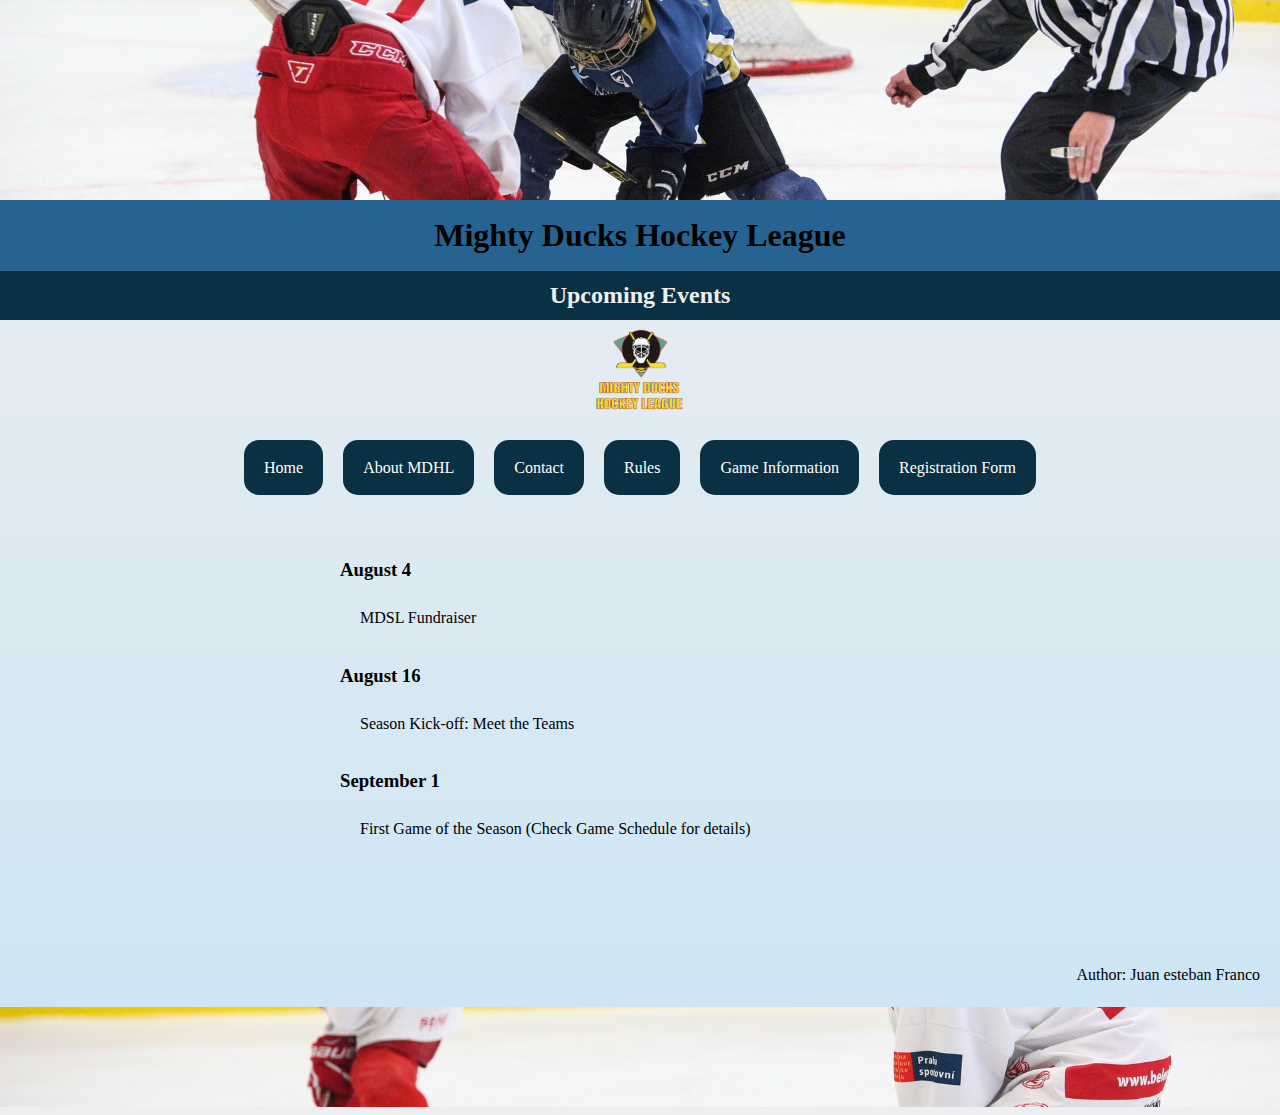
<file: index.html>
<!DOCTYPE html>
<html lang="en">

<head>
    <meta charset="UTF-8">
    <meta http-equiv="X-UA-Compatible" content="IE=edge">
    <meta name="viewport" content="width=device-width, initial-scale=1.0">
    <link rel="stylesheet" href="./style.css">
    <link rel="icon" href="./images/favicon.ico">
    <title>Mighty Ducks Hockey League</title>
</head>

<body>
    <header>
        <figure class="image1">
            <img src="./images/design1_image1.jpg" alt="image Mighty ducks">
        </figure>
        <h1>Mighty Ducks Hockey League</h1>
        <h2>Upcoming Events</h2>
        <figure class="image2">
            <img src="./images/Logo-Mighty-ducks-01.png" alt="logo hockey ">
        </figure>
    </header>
    <nav>
        <a href="#">Home</a>
        <a href="./abaut-mdhl.html">About MDHL</a>
        <a href="./contact.html">Contact</a>
        <a href="./rules.html">Rules</a>
        <a href="./game-information.html">Game Information</a>
        <a href="./form.html">Registration Form</a>
    </nav>
    <main>
        <section class="main-section">

            <h3>August 4</h3>
            <p>MDSL Fundraiser</p>
            <h3>August 16</h3>
            <p>Season Kick-off: Meet the Teams</p>
            <h3>September 1</h3>
            <p>First Game of the Season (Check Game Schedule for details)
            </p>
        </section>
    </main>
    <footer>
        <p>Author: Juan esteban Franco</p>
        <img src="./images/hockey-3.jpg" alt="image of hockey">
    </footer>
</body>

</Html>
</file>
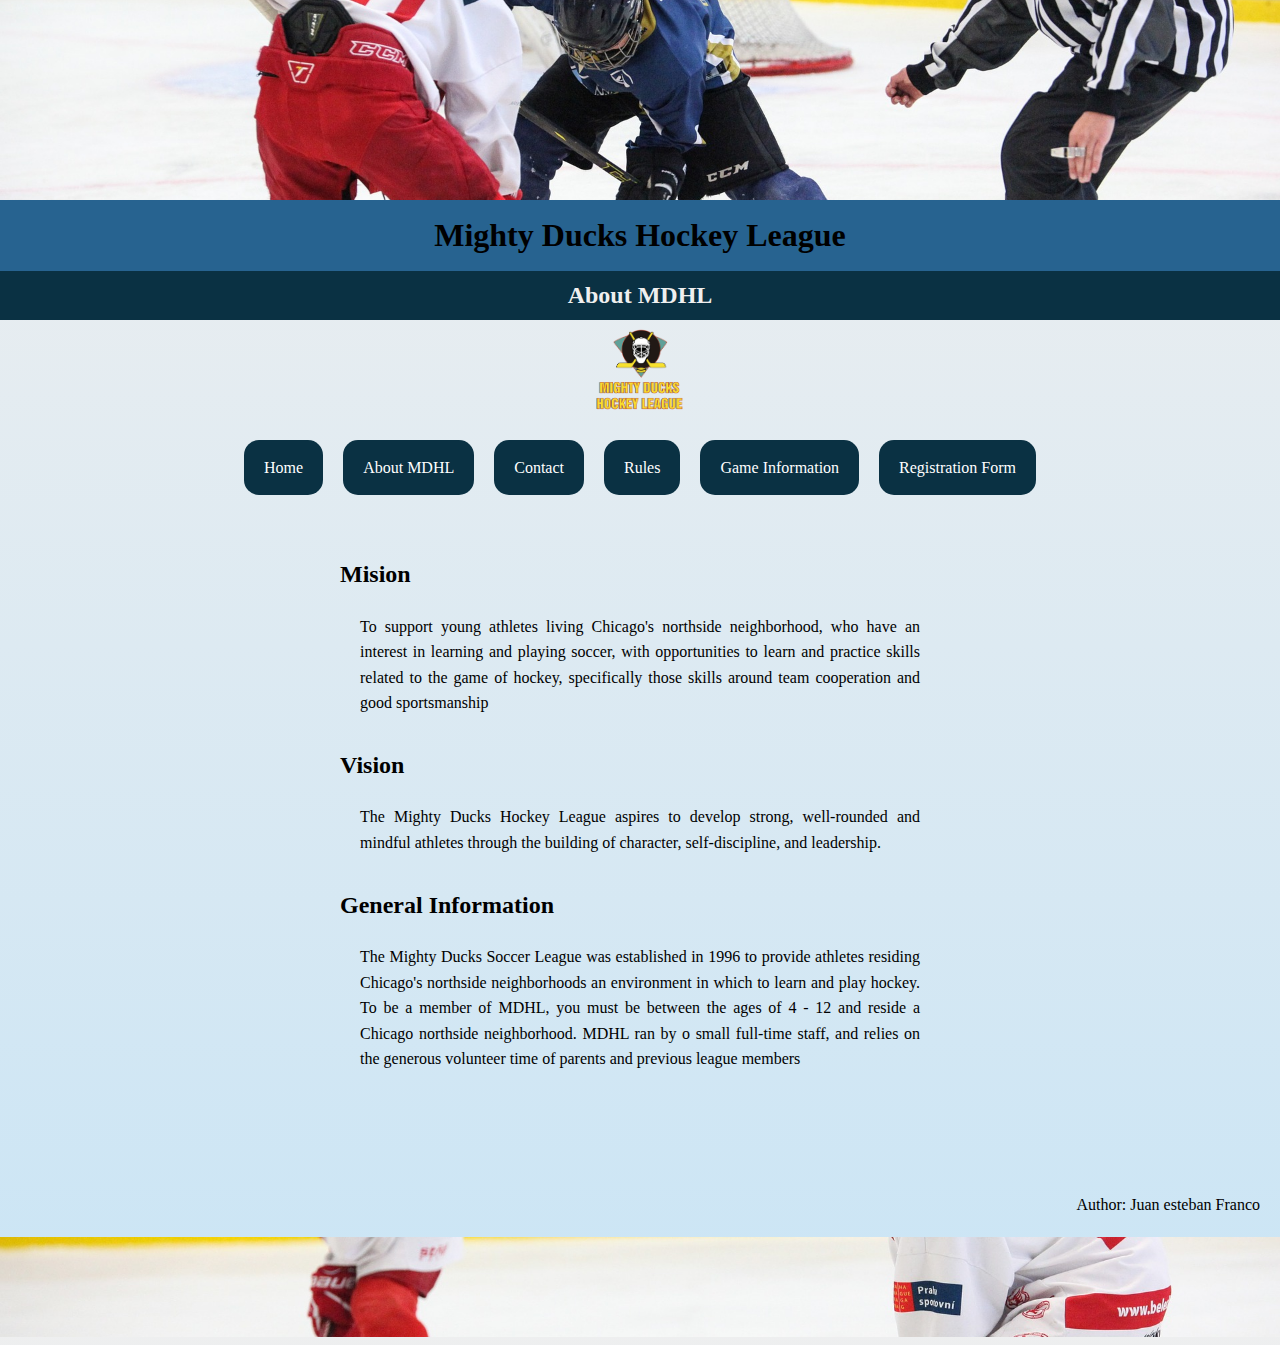
<file: abaut-mdhl.html>
<!DOCTYPE html>
<html lang="en">

<head>
    <meta charset="UTF-8">
    <meta http-equiv="X-UA-Compatible" content="IE=edge">
    <meta name="viewport" content="width=device-width, initial-scale=1.0">
    <link rel="stylesheet" href="./style.css">
    <link rel="icon" href="./images/favicon.ico">
    <title>About MDHL</title>
</head>

<body>
    <header>
        <figure class="image1">
            <img src="./images/design1_image1.jpg" alt="image Mighty ducks">
        </figure>
        <h1>Mighty Ducks Hockey League</h1>
        <h2>About MDHL</h2>
        <figure class="image2">
            <img src="./images/Logo-Mighty-ducks-01.png" alt="logo hockey ">
        </figure>
    </header>
    <nav>
        <a href="./index.html">Home</a>
        <a href="#">About MDHL</a>
        <a href="./contact.html">Contact</a>
        <a href="./rules.html">Rules</a>
        <a href="./game-information.html">Game Information</a>
        <a href="./form.html">Registration Form</a>
    </nav>
    <main>
        <section class="main-section">
            <h2>Mision</h2>
            <p> To support young athletes living Chicago's northside neighborhood, who have an interest in
                learning and playing soccer, with opportunities to learn and practice skills related to the game of
                hockey, specifically those skills around team cooperation and good sportsmanship
            </p>
            <h2>Vision</h2>
            <p> The Mighty Ducks Hockey League aspires to develop strong, well-rounded and mindful athletes
                through the building of character, self-discipline, and leadership.
            </p>
            <h2>General Information</h2>
            <p>The Mighty Ducks Soccer League was established in 1996 to provide athletes residing
                Chicago's northside neighborhoods an environment in which to learn and play hockey. To be a
                member of MDHL, you must be between the ages of 4 - 12 and reside a Chicago northside
                neighborhood. MDHL ran by o small full-time staff, and relies on the generous volunteer time of
                parents and previous league members
            </p>
        </section>
    </main>
    <footer>
        <p>Author: Juan esteban Franco</p>
        <img src="./images/hockey-3.jpg" alt="image of hockey">
    </footer>
</body>

</html>
</file>
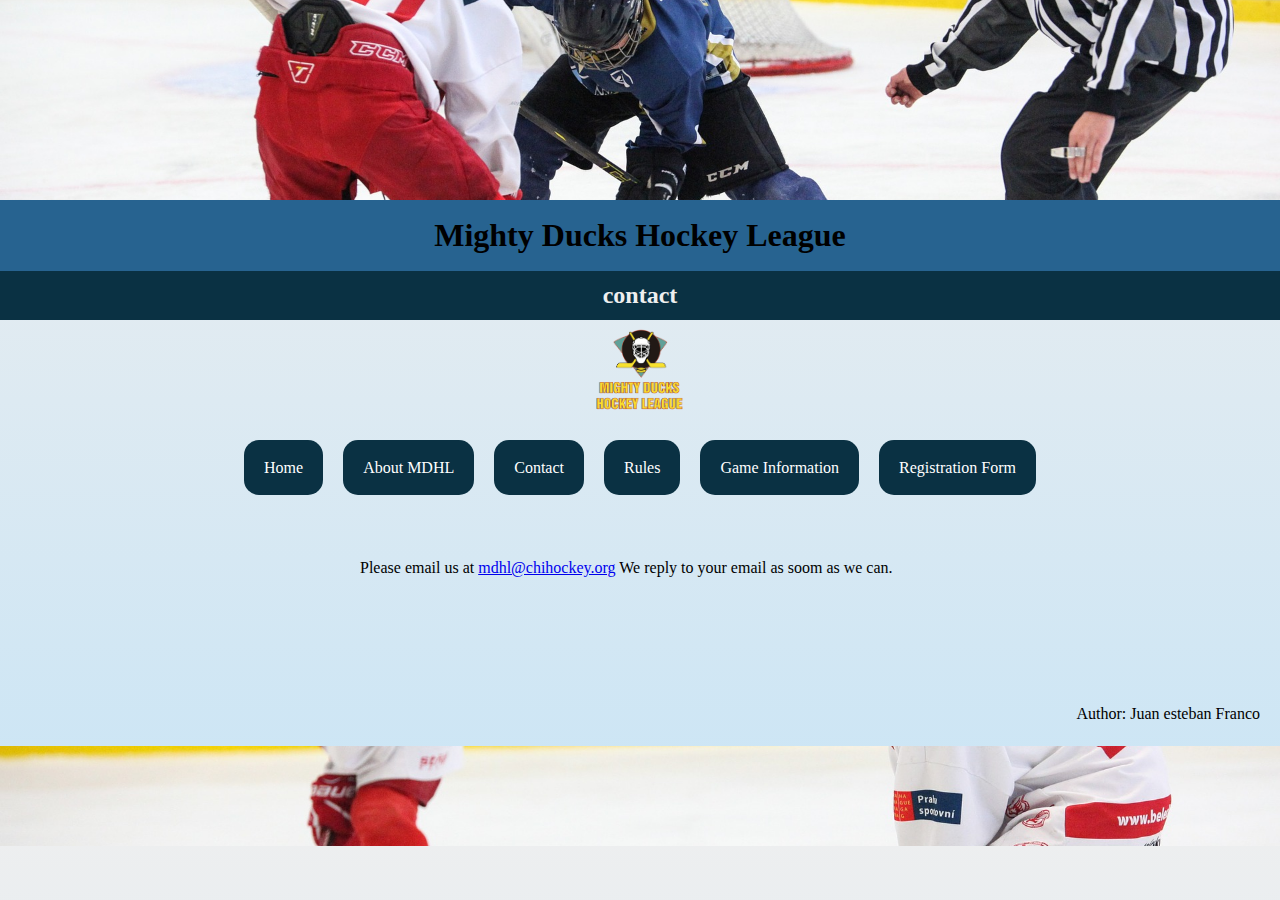
<file: contact.html>
<!DOCTYPE html>
<html lang="en">

<head>
    <meta charset="UTF-8">
    <meta http-equiv="X-UA-Compatible" content="IE=edge">
    <meta name="viewport" content="width=device-width, initial-scale=1.0">
    <link rel="stylesheet" href="./style.css">
    <link rel="icon" href="./images/favicon.ico">
    <title>Contact</title>
</head>

<body>
    <header>
        <figure class="image1">
            <img src="./images/design1_image1.jpg" alt="image Mighty ducks">
        </figure>
        <h1>Mighty Ducks Hockey League</h1>
        <h2>contact</h2>
        <figure class="image2">
            <img src="./images/Logo-Mighty-ducks-01.png" alt="logo hockey ">
        </figure>
    </header>
    <nav>
        <a href="./index.html">Home</a>
        <a href="./abaut-mdhl.html">About MDHL</a>
        <a href="#">Contact</a>
        <a href="./rules.html">Rules</a>
        <a href="./game-information.html">Game Information</a>
        <a href="./form.html">Registration Form</a>
    </nav>
    <main>
        <div class="main-section">
            <p> Please email us at
                <a href=" mailto:mdhl@chihockey.org">mdhl@chihockey.org</a>
                We reply to your email as soom as we can.
            </p>
        </div>
    </main>
    <footer>
        <p>Author: Juan esteban Franco</p>
        <img src="./images/hockey-3.jpg" alt="image of hockey">
    </footer>
</body>

</html>
</file>
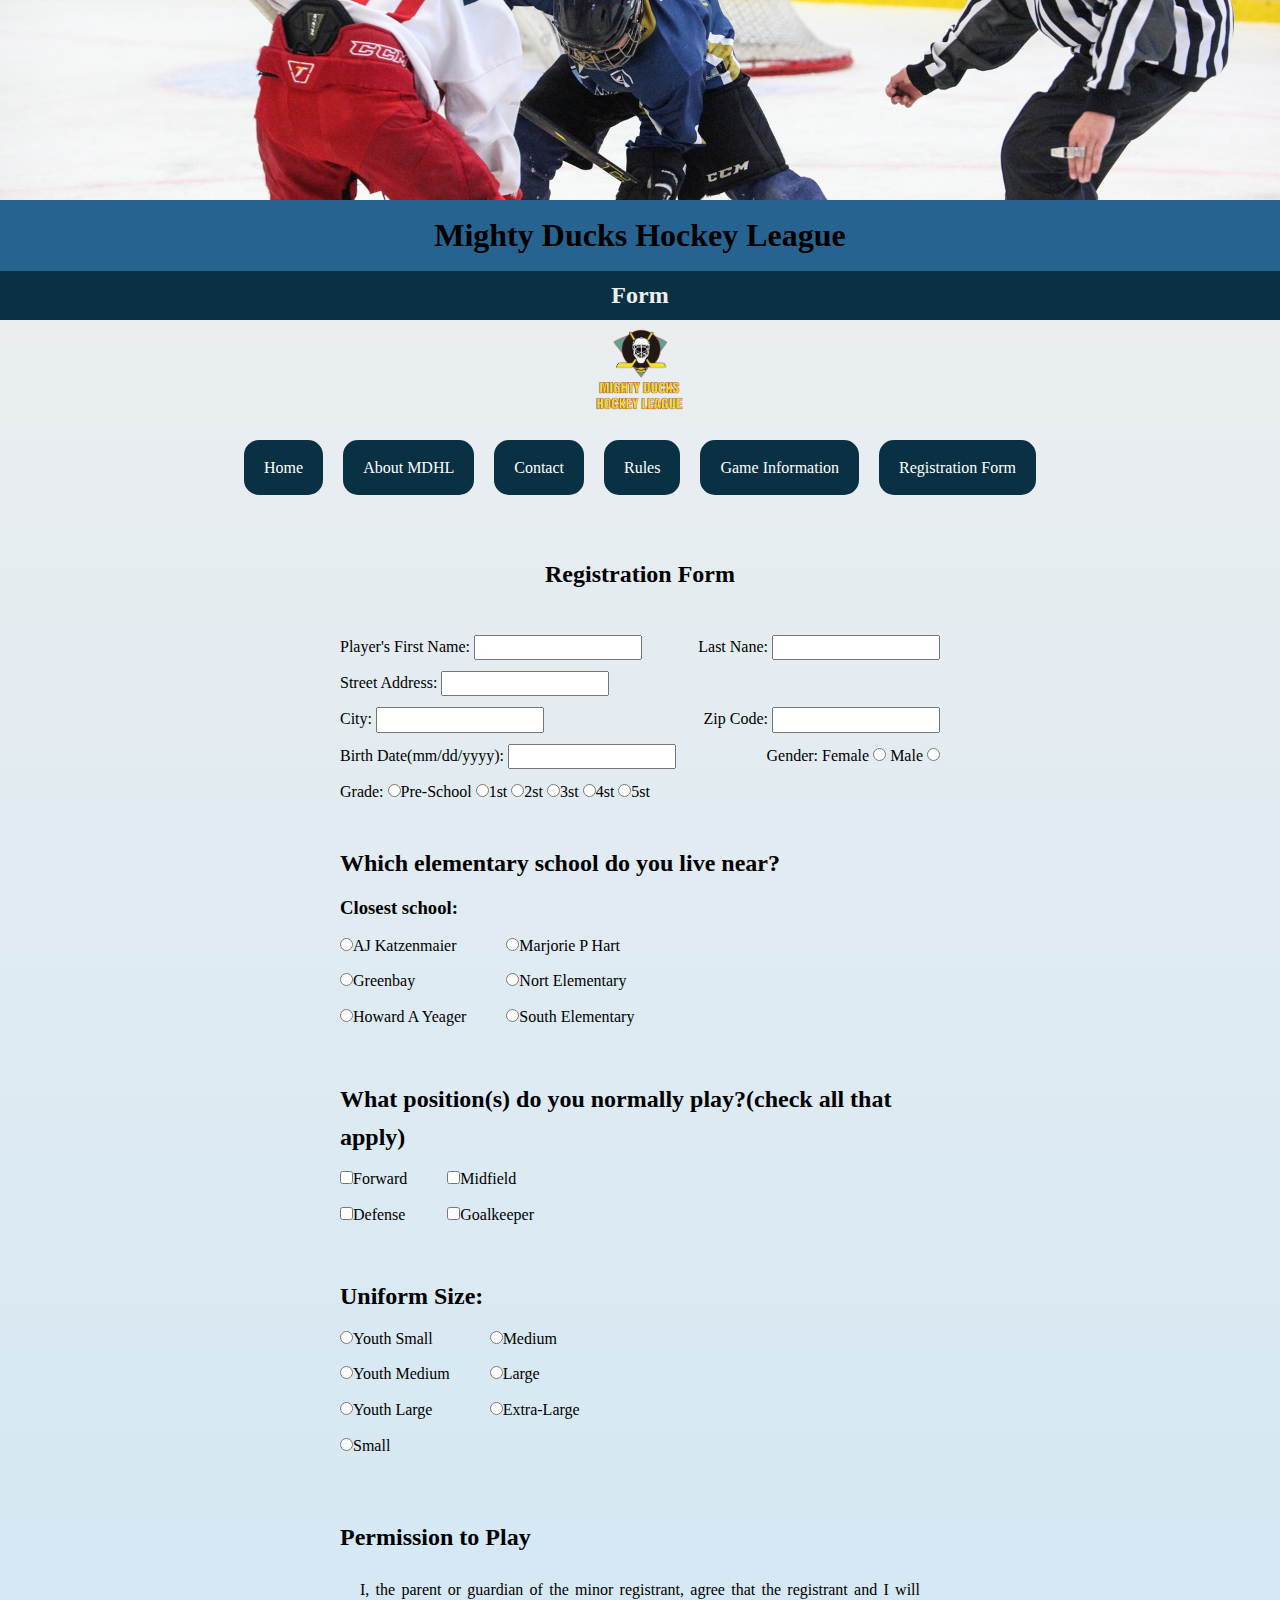
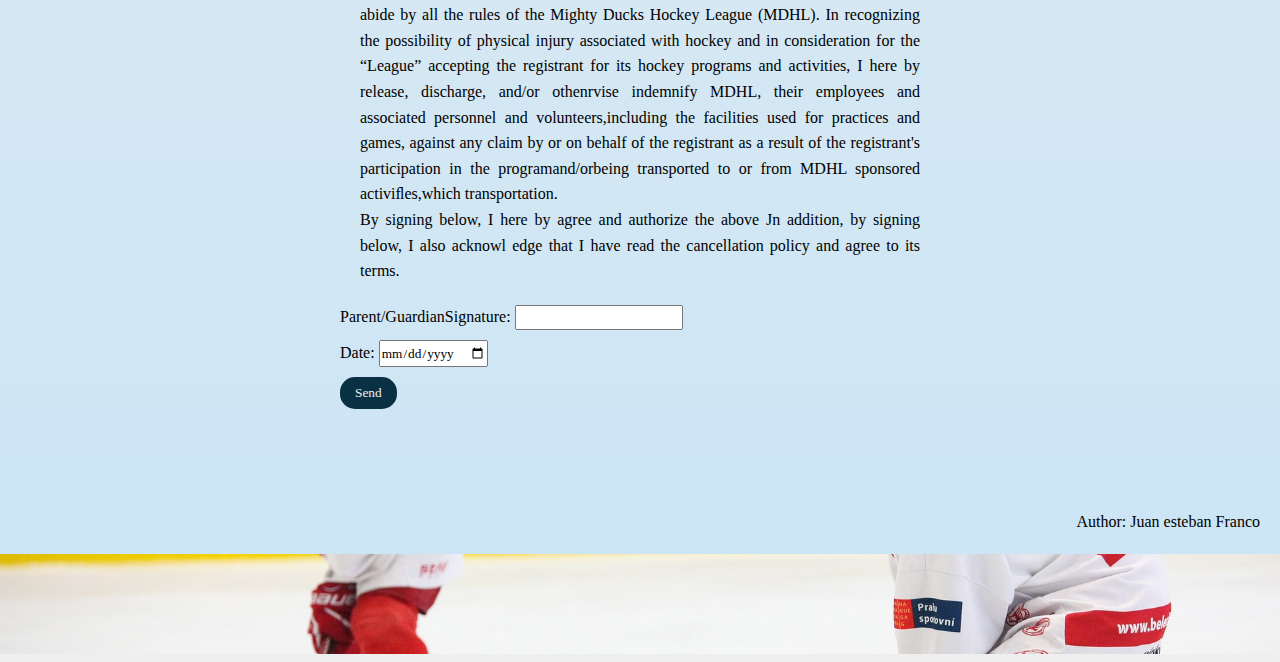
<file: form.html>
<!DOCTYPE html>
<html lang="en">

<head>
    <meta charset="UTF-8">
    <meta http-equiv="X-UA-Compatible" content="IE=edge">
    <meta name="viewport" content="width=device-width, initial-scale=1.0">
    <link rel="stylesheet" href="./style.css">
    <link rel="icon" href="./images/favicon.ico">
    <title>Registration Form</title>
</head>

<body>
    <header>
        <figure class="image1">
            <img src="./images/design1_image1.jpg" alt="image Mighty ducks">
        </figure>
        <h1>Mighty Ducks Hockey League</h1>
        <h2>Form</h2>
        <figure class="image2">
            <img src="./images/Logo-Mighty-ducks-01.png" alt="logo hockey ">
        </figure>
    </header>
    <nav>
        <a href="./index.html">Home</a>
        <a href="./abaut-mdhl.html">About MDHL</a>
        <a href="./contact.html">Contact</a>
        <a href="./rules.html">Rules</a>
        <a href="./game-information.html">Game Information</a>
        <a href="#"> Registration Form</a>
    </nav>
    <main>
        <section class="main-section">
            <h2 class="h2-form">Registration Form</h2>
            <form action="./show_data.html" method="get">
                <div class="space">
                    <div class="name">
                        <label>Player's First Name:
                            <input type="text" name="first-name">
                        </label>
                        <label>Last Nane:
                            <input type="text" name="last-name">
                        </label>
                    </div>
                    <div class="space-street">
                        <label>Street Address:
                            <input type="text" name="address">
                        </label>
                    </div>
                    <div class="name">
                        <label>City:
                            <input type="text" name="city">
                        </label>
                        <label>Zip Code:
                            <input type="text" name="zip-code">
                        </label>
                    </div>
                    <div class="name">
                        <label>Birth Date(mm/dd/yyyy):
                            <input type="text" name="birth-date">
                        </label>
                        <div class="">Gender:
                            <label>Female
                                <input type="radio" name="gender" value="Female">
                            </label>
                            <label>Male
                                <input type="radio" name="gender" value="Male">
                            </label>
                        </div>
                    </div>
                    <div>
                        <div class="class">Grade:
                            <label>
                                <input type="radio" name="grade" value="Pre-School">Pre-School
                            </label>
                            <label>
                                <input type="radio" name="grade" value="1st">1st
                            </label>
                            <label>
                                <input type="radio" name="grade" value="2st">2st
                            </label>
                            <label>
                                <input type="radio" name="grade" value="3st">3st
                            </label>
                            <label>
                                <input type="radio" name="grade" value="4st">4st
                            </label>
                            <label>
                                <input type="radio" name="grade" value="5st">5st
                            </label>
                        </div>
                    </div>
                </div>
                <div class="form-final">
                    <h2>Which elementary school do you live near?</h2>
                    <h3>Closest school:</h3>
                    <div class="schools">
                        <div class="margin-school">
                            <label>
                                <input type="radio" name="school" value="AJ Katzenmaier">AJ Katzenmaier
                            </label>
                            <label>
                                <input type="radio" name="school" value="Greenbay">Greenbay
                            </label>
                            <label>
                                <input type="radio" name="school" value="Howard A Yeager">Howard A Yeager
                            </label>
                        </div>
                        <div class="margin-school">
                            <label>
                                <input type="radio" name="school" value="Marjorie P Hart">Marjorie P Hart
                            </label>
                            <label>
                                <input type="radio" name="school" value="Nort Elementary">Nort Elementary
                            </label>
                            <label>
                                <input type="radio" name="school" value="South Elementary">South Elementary
                            </label>
                        </div>
                    </div>

                    <h2>What position(s) do you normally play?(check all that apply)</h2>
                    <div class="position">
                        <div class="margin-position">
                            <label>
                                <input type="checkbox" name="position" value="Forward">Forward
                            </label>
                            <label>
                                <input type="checkbox" name="position" value="Defense">Defense
                            </label>
                        </div>
                        <div class="margin-position">
                            <label>
                                <input type="checkbox" name="position" value="Midfield">Midfield
                            </label>
                            <label>
                                <input type="checkbox" name="position" value="Goalkeeper">Goalkeeper
                            </label>
                        </div>
                    </div>
                    <h2>Uniform Size:</h2>
                    <div class="uniform">
                        <div class="margin-uniform">
                            <label>
                                <input type="radio" name="uniform" value="Youth Small">Youth Small
                            </label>
                            <label>
                                <input type="radio" name="uniform" value="Youth Medium">Youth Medium
                            </label>
                            <label>
                                <input type="radio" name="uniform" value="Youth Large">Youth Large
                            </label>
                            <label>
                                <input type="radio" name="uniform" value="Small">Small
                            </label>
                        </div>
                        <div class="margin-uniform">
                            <label>
                                <input type="radio" name="uniform" value="Medium">Medium
                            </label>
                            <label>
                                <input type="radio" name="uniform" value="Large">Large
                            </label>
                            <label>
                                <input type="radio" name="uniform" value="Extra-Large">Extra-Large
                            </label>
                        </div>
                    </div>
                </div>
                <section>
                    <h2>Permission to Play</h2>
                    <p>
                        I, the parent or guardian of the minor registrant, agree that the registrant and I will abide by
                        all
                        the
                        rules of the Mighty Ducks Hockey League (MDHL). In recognizing the possibility of physical
                        injury
                        associated with hockey and in consideration for the “League” accepting the registrant for its
                        hockey programs and activities, I here by release, discharge, and/or othenrvise indemnify MDHL,
                        their employees and associated personnel and volunteers,including the facilities used for
                        practices and games, against any claim by or on behalf of the registrant as a result of the
                        registrant's participation in the programand/orbeing transported to or from MDHL sponsored
                        activiﬂes,which transportation. <br>
                        By signing below, I here by agree and authorize the above Jn addition, by signing below, I also
                        acknowl edge that I have read the cancellation policy and agree to its terms.
                    </p>
                </section>
                <div class="space-parent">
                    <label>Parent/GuardianSignature:
                        <input type="text" name="firm">
                    </label>
                </div>
                <div class="space-date">
                    <label>Date:
                        <input type="date" name="date">
                    </label>
                </div>
                <input type="submit" value="Send" class="button-send">
            </form>
        </section>
    </main>
    <footer>
        <p>Author: Juan esteban Franco</p>
        <img src="./images/hockey-3.jpg" alt="image of hockey">
    </footer>
</body>

</html>
</file>
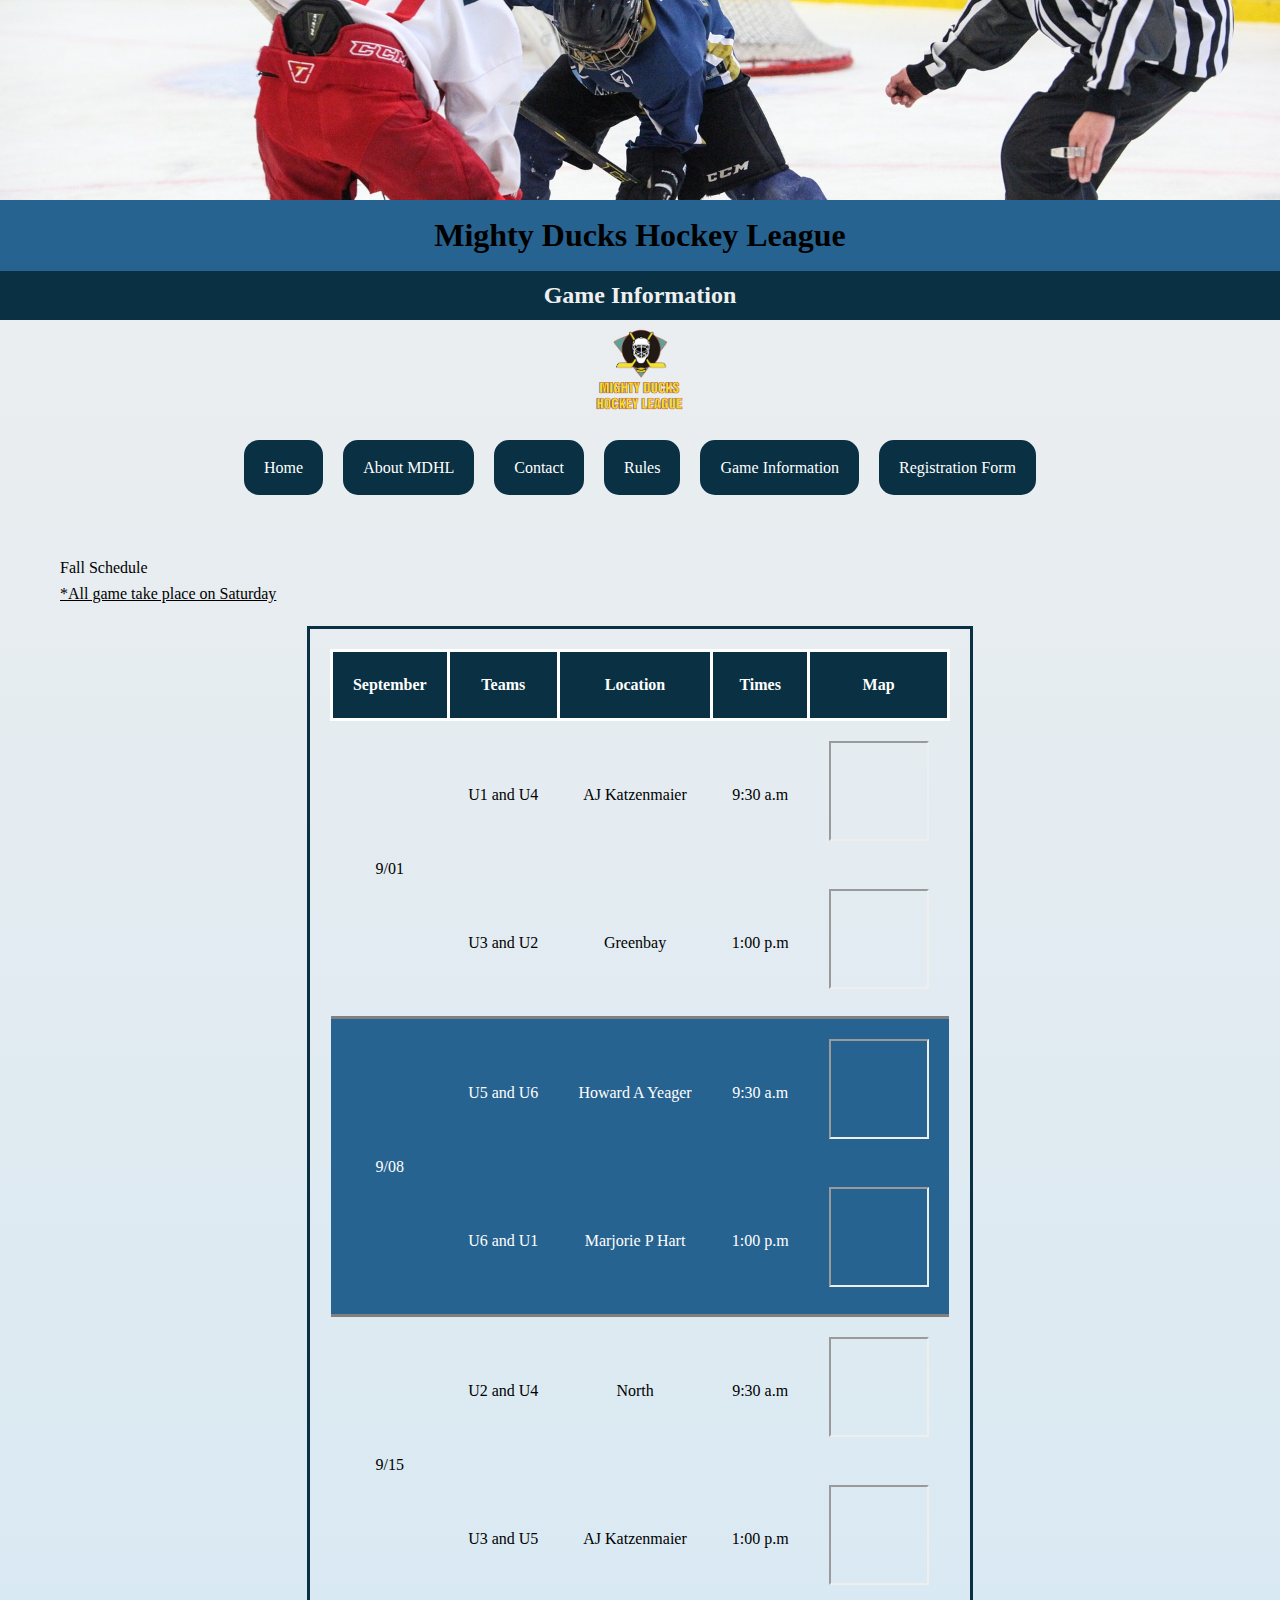
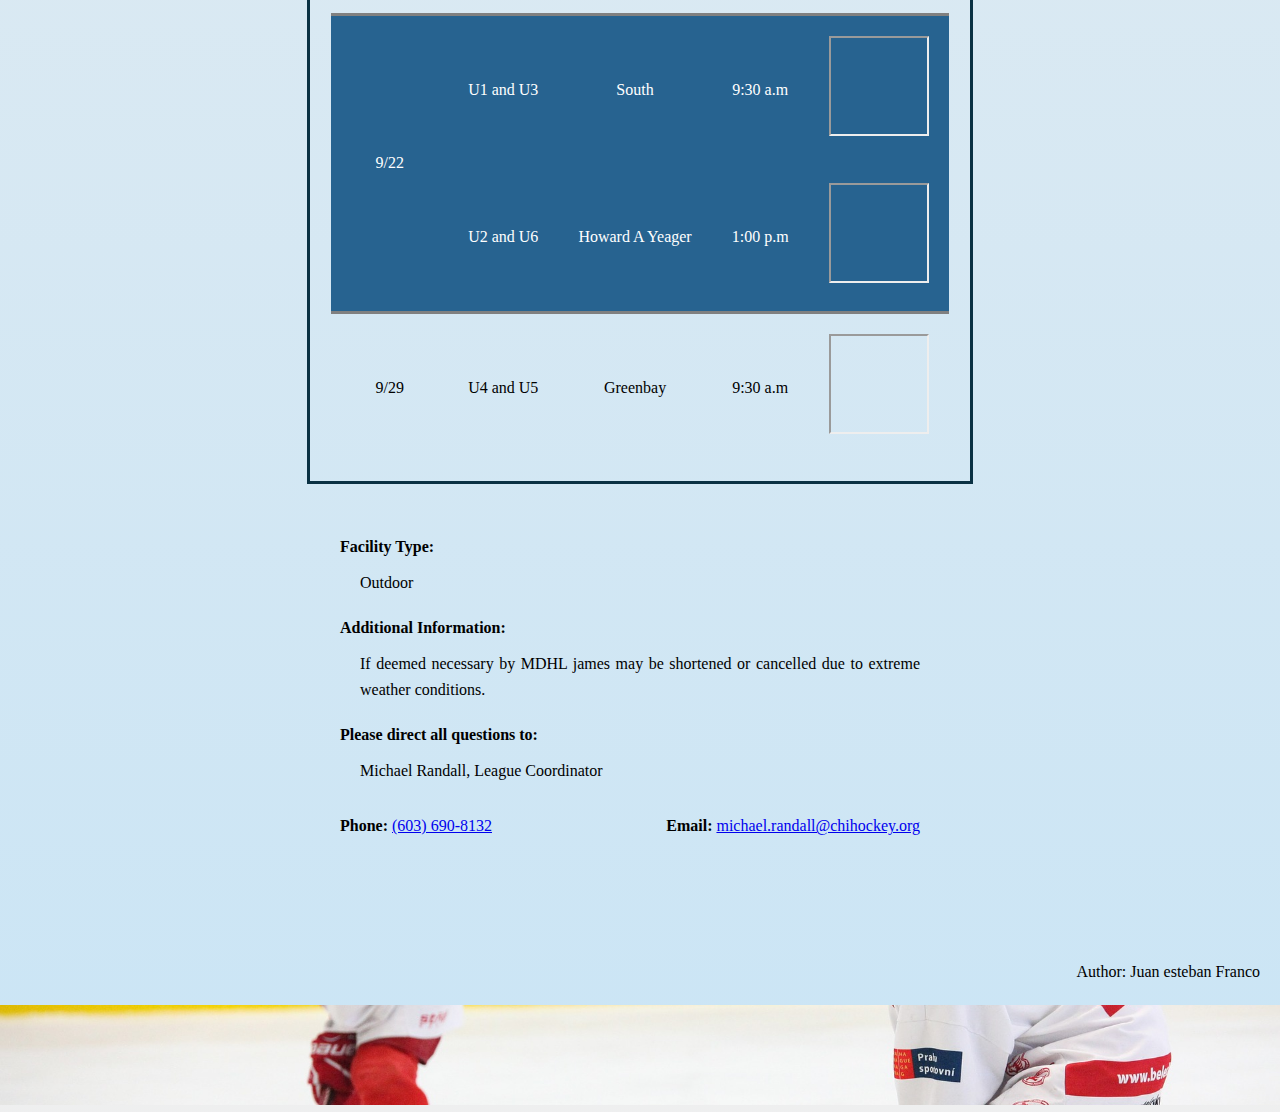
<file: game-information.html>
<!DOCTYPE html>
<html lang="en">

<head>
    <meta charset="UTF-8">
    <meta http-equiv="X-UA-Compatible" content="IE=edge">
    <meta name="viewport" content="width=device-width, initial-scale=1.0">
    <link rel="stylesheet" href="./style.css">
    <link rel="icon" href="./images/favicon.ico">
    <title>Game Information</title>
</head>

<body>
    <header>
        <figure class="image1">
            <img src="./images/design1_image1.jpg" alt="image Mighty ducks">
        </figure>
        <h1>Mighty Ducks Hockey League</h1>
        <h2>Game Information</h2>
        <figure class="image2">
            <img src="./images/Logo-Mighty-ducks-01.png" alt="logo hockey ">
        </figure>
    </header>
    <nav>
        <a href="./index.html">Home</a>
        <a href="./abaut-mdhl.html">About MDHL</a>
        <a href="./contact.html">Contact</a>
        <a href="./rules.html">Rules</a>
        <a href="#">Game Information</a>
        <a href="./form.html">Registration Form</a>
    </nav>
    <main>
        <p>Fall Schedule <br> <u>*All game take place on Saturday</u></p>
        <table>
            <tbody>
                <tr>
                    <th>September</th>
                    <th>Teams</th>
                    <th>Location</th>
                    <th>Times</th>
                    <th>Map</th>
                </tr>
                <tr>
                    <td rowspan="2">9/01</td>
                    <td>U1 and U4</td>
                    <td>AJ Katzenmaier</td>
                    <td>9:30 a.m</td>
                    <td ><iframe class="maps"
                            src="https://www.google.com/maps/embed?pb=!1m18!1m12!1m3!1d2949.780884857912!2d-87.86499554967563!3d42.32587204515171!2m3!1f0!2f0!3f0!3m2!1i1024!2i768!4f13.1!3m3!1m2!1s0x880f932fbc6ba7cd%3A0xcf2bbe275c6da815!2sAJ%20Katzenmaier%20Academy!5e0!3m2!1ses!2sco!4v1663804526947!5m2!1ses!2sco"
                            loading="lazy" referrerpolicy="no-referrer-when-downgrade"></iframe>
                    </td>
                </tr>
                <tr>
                    <td>U3 and U2</td>
                    <td>Greenbay</td>
                    <td>1:00 p.m</td>
                    <td >
                        <iframe class="maps"
                            src="https://www.google.com/maps/embed?pb=!1m18!1m12!1m3!1d182055.15545679812!2d-88.13092420622814!3d44.52310421171701!2m3!1f0!2f0!3f0!3m2!1i1024!2i768!4f13.1!3m3!1m2!1s0x8802e2e809b380f3%3A0x6370045214dcf571!2sGreen%20Bay%2C%20Wisconsin%2C%20EE.%20UU.!5e0!3m2!1ses!2sco!4v1663804802864!5m2!1ses!2sco"
                            loading="lazy" referrerpolicy="no-referrer-when-downgrade"></iframe>
                    </td>
                </tr>
                <tr>
                    <td rowspan="2">9/08</td>
                    <td>U5 and U6</td>
                    <td>Howard A Yeager</td>
                    <td>9:30 a.m</td>
                    <td >
                        <iframe class="maps"
                            src="https://www.google.com/maps/embed?pb=!1m18!1m12!1m3!1d2950.269876678548!2d-87.85607514967604!3d42.31544224580994!2m3!1f0!2f0!3f0!3m2!1i1024!2i768!4f13.1!3m3!1m2!1s0x880feccac26b07c5%3A0x8b51fa5d6efe771a!2sHoward%20A.%20Yeager%20School%20(PREK-K)!5e0!3m2!1ses!2sco!4v1663859299485!5m2!1ses!2sco"
                            loading="lazy" referrerpolicy="no-referrer-when-downgrade"></iframe>
                    </td>
                </tr>
                <tr>
                    <td>U6 and U1</td>
                    <td>Marjorie P Hart</td>
                    <td>1:00 p.m</td>
                    <td >
                        <iframe class="maps"
                            src="https://www.google.com/maps/embed?pb=!1m18!1m12!1m3!1d2968.2896536483286!2d-87.64816674969069!3d41.92962687006625!2m3!1f0!2f0!3f0!3m2!1i1024!2i768!4f13.1!3m3!1m2!1s0x880fd30f2637f9d7%3A0xdbff5d5dfcfcfa35!2sMarjorie%20P%20Hart%20Elementary!5e0!3m2!1ses!2sco!4v1663859471198!5m2!1ses!2sco"
                            loading="lazy" referrerpolicy="no-referrer-when-downgrade"></iframe>
                    </td>
                </tr>
                <tr>
                    <td rowspan="2">9/15</td>
                    <td>U2 and U4</td>
                    <td>North</td>
                    <td>9:30 a.m</td>
                    <td >
                        <iframe class="maps"
                            src="https://www.google.com/maps/embed?pb=!1m18!1m12!1m3!1d3716.5036298983273!2d-157.86740625027875!3d21.33062118271271!2m3!1f0!2f0!3f0!3m2!1i1024!2i768!4f13.1!3m3!1m2!1s0x880fd21663532b7b%3A0x17dec3397acc27a4!2sNorth%20Park%20Elementary%20School!5e0!3m2!1ses!2sco!4v1663859645865!5m2!1ses!2sco"
                            loading="lazy" referrerpolicy="no-referrer-when-downgrade"></iframe>
                    </td>
                </tr>
                <tr>
                    <td>U3 and U5</td>
                    <td>AJ Katzenmaier</td>
                    <td>1:00 p.m</td>
                    <td >
                        <iframe class="maps"
                            src="https://www.google.com/maps/embed?pb=!1m18!1m12!1m3!1d2949.780884857912!2d-87.86499554967563!3d42.32587204515171!2m3!1f0!2f0!3f0!3m2!1i1024!2i768!4f13.1!3m3!1m2!1s0x880f932fbc6ba7cd%3A0xcf2bbe275c6da815!2sAJ%20Katzenmaier%20Academy!5e0!3m2!1ses!2sco!4v1663804526947!5m2!1ses!2sco"
                            loading="lazy" referrerpolicy="no-referrer-when-downgrade"></iframe>
                    </td>
                </tr>
                <tr>
                    <td rowspan="2">9/22</td>
                    <td>U1 and U3</td>
                    <td>South</td>
                    <td>9:30 a.m</td>
                    <td >
                        <iframe class="maps"
                            src="https://www.google.com/maps/embed?pb=!1m18!1m12!1m3!1d2962.347176215409!2d-87.93332434968588!3d42.05717726206663!2m3!1f0!2f0!3f0!3m2!1i1024!2i768!4f13.1!3m3!1m2!1s0x880fb754ffa3728f%3A0x3c4987fe09b887ec!2sS%20School%20St%2C%20Mt%20Prospect%2C%20IL%2060056%2C%20EE.%20UU.!5e0!3m2!1ses!2sco!4v1663859866851!5m2!1ses!2sco"
                            loading="lazy" referrerpolicy="no-referrer-when-downgrade"></iframe>
                    </td>
                </tr>
                <tr>
                    <td>U2 and U6</td>
                    <td>Howard A Yeager</td>
                    <td>1:00 p.m</td>
                    <td >
                        <iframe class="maps"
                            src="https://www.google.com/maps/embed?pb=!1m18!1m12!1m3!1d2950.269876678548!2d-87.85607514967604!3d42.31544224580994!2m3!1f0!2f0!3f0!3m2!1i1024!2i768!4f13.1!3m3!1m2!1s0x880feccac26b07c5%3A0x8b51fa5d6efe771a!2sHoward%20A.%20Yeager%20School%20(PREK-K)!5e0!3m2!1ses!2sco!4v1663859299485!5m2!1ses!2sco"
                            loading="lazy" referrerpolicy="no-referrer-when-downgrade"></iframe>
                    </td>
                </tr>
                <tr>
                    <td>9/29</td>
                    <td>U4 and U5</td>
                    <td>Greenbay</td>
                    <td>9:30 a.m</td>
                    <td >
                        <iframe class="maps"
                            src="https://www.google.com/maps/embed?pb=!1m18!1m12!1m3!1d182055.15545679812!2d-88.13092420622814!3d44.52310421171701!2m3!1f0!2f0!3f0!3m2!1i1024!2i768!4f13.1!3m3!1m2!1s0x8802e2e809b380f3%3A0x6370045214dcf571!2sGreen%20Bay%2C%20Wisconsin%2C%20EE.%20UU.!5e0!3m2!1ses!2sco!4v1663804802864!5m2!1ses!2sco"
                            loading="lazy" referrerpolicy="no-referrer-when-downgrade"></iframe>
                    </td>
                </tr>
            </tbody>
        </table>

        <div class="main-section">
            <b> Facility Type: </b>
            <p>Outdoor</p>
            <b> Additional Information: </b>
            <p>If deemed necessary by MDHL james may be shortened or cancelled due to extreme weather conditions.</p>
            <b> Please direct all questions to: </b>
            <p>Michael Randall, League Coordinator</p>
            <div class="p1">
                <p class="p11">
                    <b> Phone: </b>
                    <a href="tel:(603)690-8132">(603) 690-8132</a>
                </p>
                <p class="p11">
                    <b> Email: </b>
                    <a href="mailto:michael.randall@chihockey.org">michael.randall@chihockey.org</a>

                </p>
            </div>
        </div>
    </main>
    <footer>
        <p>Author: Juan esteban Franco</p>
        <img src="./images/hockey-3.jpg" alt="image of hockey">
    </footer>
</body>

</html>
</file>
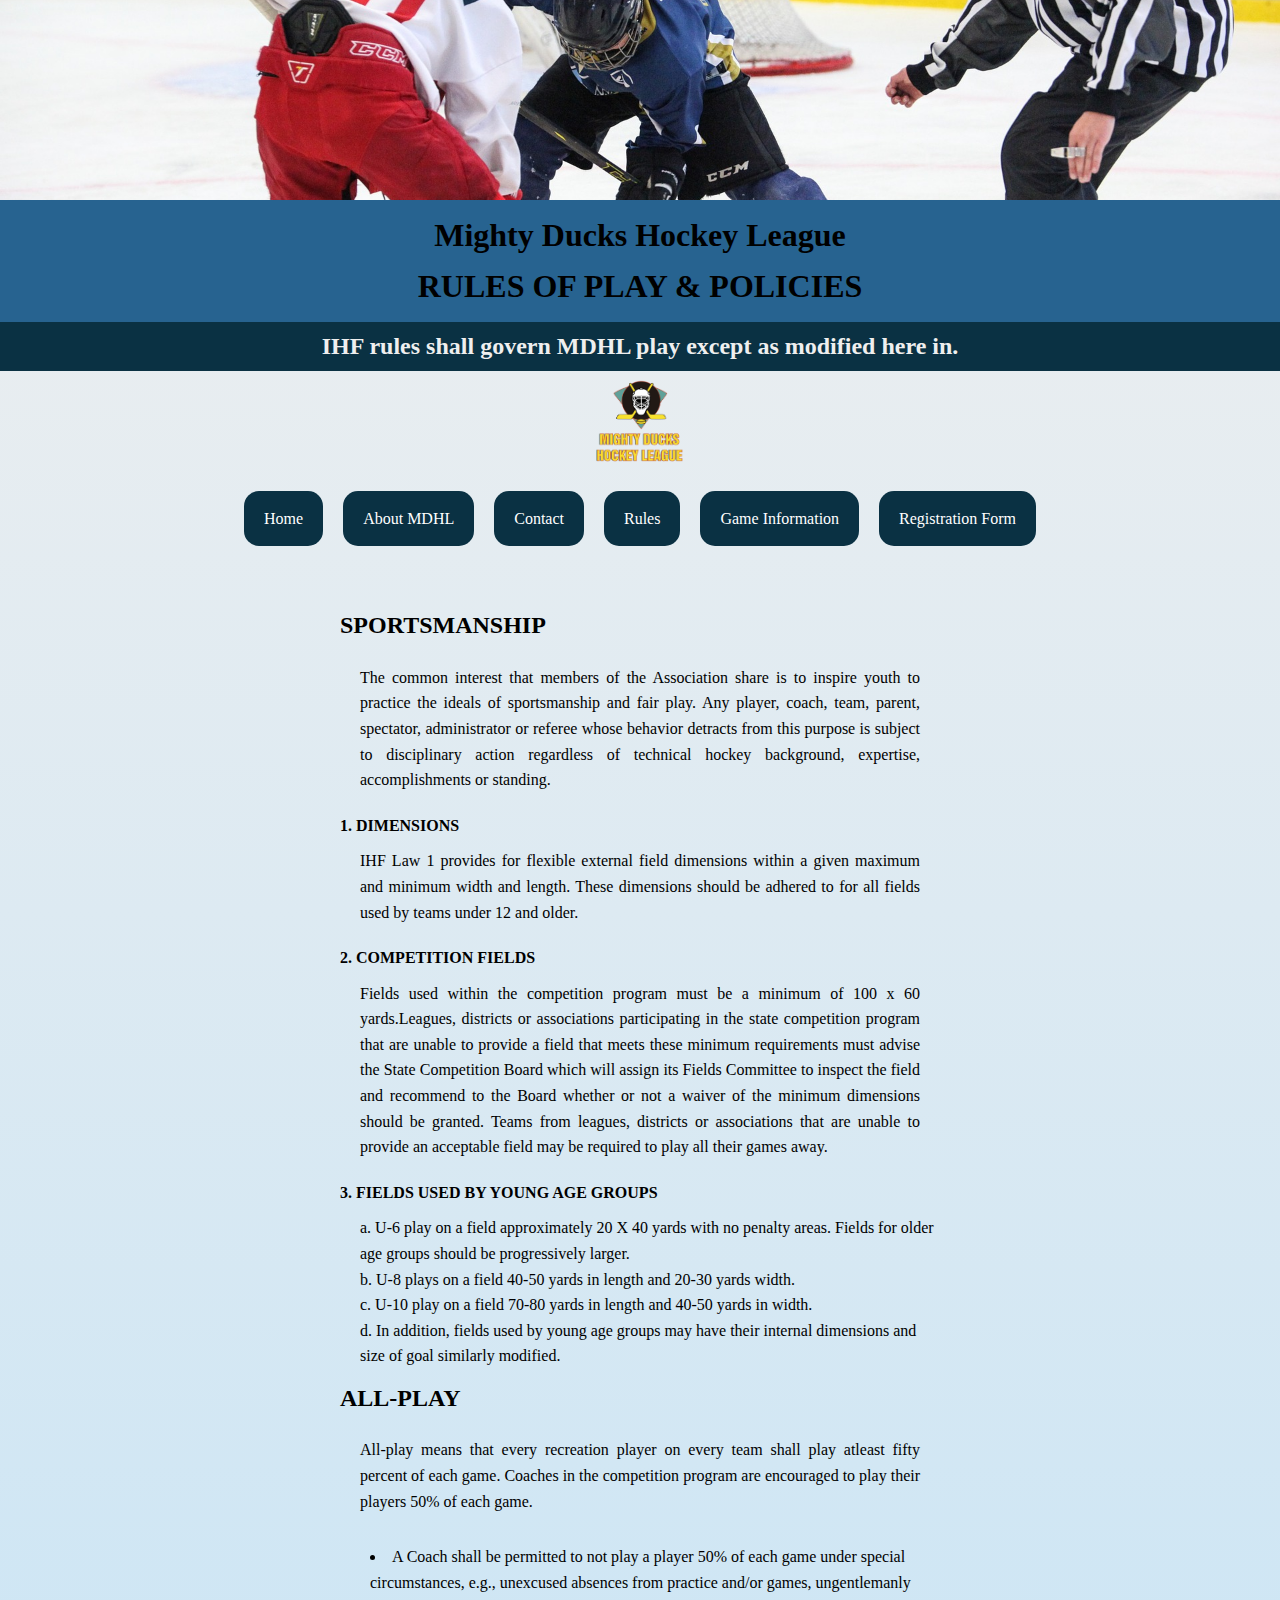
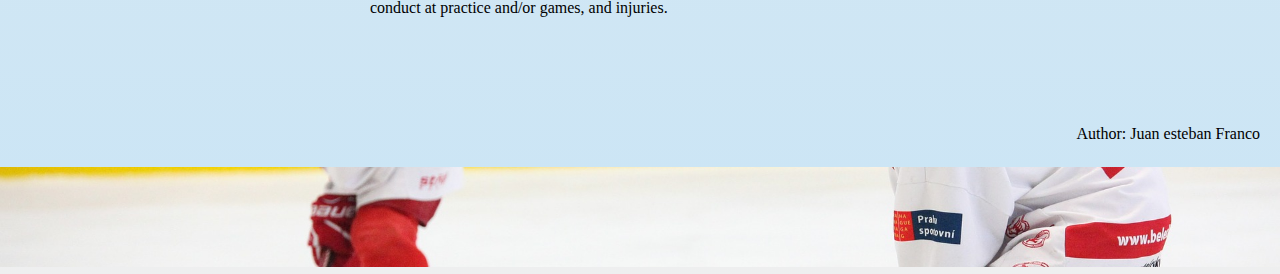
<file: rules.html>
<!DOCTYPE html>
<html lang="en">

<head>
    <meta charset="UTF-8">
    <meta http-equiv="X-UA-Compatible" content="IE=edge">
    <meta name="viewport" content="width=device-width, initial-scale=1.0">
    <link rel="stylesheet" href="./style.css">
    <link rel="icon" href="./images/favicon.ico">
    <title>Rules</title>
</head>

<body>
    <header>
        <figure class="image1">
            <img src="./images/design1_image1.jpg" alt="image Mighty ducks">
        </figure>
        <h1>Mighty Ducks Hockey League <br> RULES OF PLAY & POLICIES</h1>
        <h2>IHF rules shall govern MDHL play except as modified here in.</h2>
        <figure class="image2">
            <img src="./images/Logo-Mighty-ducks-01.png" alt="logo hockey ">
        </figure>
    </header>
    <nav>
        <a href="./index.html">Home</a>
        <a href="./abaut-mdhl.html">About MDHL</a>
        <a href="./contact.html">Contact</a>
        <a href="#">Rules</a>
        <a href="./game-information.html">Game Information</a>
        <a href="./form.html">Registration Form</a>
    </nav>
    <main>
        <section class="main-section">
            <h2>SPORTSMANSHIP</h2>
            <p>The common interest that members of the Association share is to inspire
                youth to practice the ideals of sportsmanship and fair play. Any player, coach,
                team, parent, spectator, administrator or referee whose behavior detracts from
                this purpose is subject to disciplinary action regardless of technical hockey
                background, expertise, accomplishments or standing.
            </p>
            <dl>
                <dt>
                    <b> 1. DIMENSIONS </b>
                </dt>
                <dd>
                    <p>
                        IHF Law 1 provides for flexible external field dimensions within
                        a given maximum and minimum width and length. These dimensions should be
                        adhered to for all fields used by teams under 12 and older.
                    </p>
                </dd>
                <dt>
                    <b> 2. COMPETITION FIELDS </b>
                </dt>
                <dd>
                    <p>
                        Fields used within the competition program must be
                        a minimum of 100 x 60 yards.Leagues, districts or associations participating in
                        the state competition program that are unable to provide a field that meets these
                        minimum requirements must advise the State Competition Board which will
                        assign its Fields Committee to inspect the field and recommend to the Board
                        whether or not a waiver of the minimum dimensions should be granted. Teams
                        from leagues, districts or associations that are unable to provide an acceptable
                        field may be required to play all their games away.
                    </p>
                </dd>
                <dt>
                    <b> 3. FIELDS USED BY YOUNG AGE GROUPS </b>
                </dt>
                <dd>
                    <ol type="a">
                        <li>
                            U-6 play on a field approximately 20 X 40 yards with no penalty areas. Fields
                            for older age groups should be progressively larger.

                        </li>
                        <li>
                            U-8 plays on a field 40-50 yards in length and 20-30 yards width.
                        </li>
                        <li>
                            U-10 play on a field 70-80 yards in length and 40-50 yards in width.
                        </li>
                        <li>
                            In addition, fields used by young age groups may have their internal
                            dimensions and size of goal similarly modified.
                        </li>
                    </ol>
                </dd>
            </dl>
            <article>
                <h2>ALL-PLAY</h2>
                <p>
                    All-play means that every recreation player on every team shall play atleast
                    fifty percent of each game. Coaches in the competition program are encouraged
                    to play their players 50% of each game.
                </p>
                <ul>
                    <li class="style-list-none">
                        A Coach shall be permitted to not play a player 50% of each game
                        under special circumstances, e.g., unexcused absences from practice
                        and/or games, ungentlemanly conduct at practice and/or games, and
                        injuries.
                    </li>
                </ul>
            </article>
        </section>
    </main>
    <footer>
        <p>Author: Juan esteban Franco</p>
        <img src="./images/hockey-3.jpg" alt="image of hockey">
    </footer>
</body>

</html>
</file>
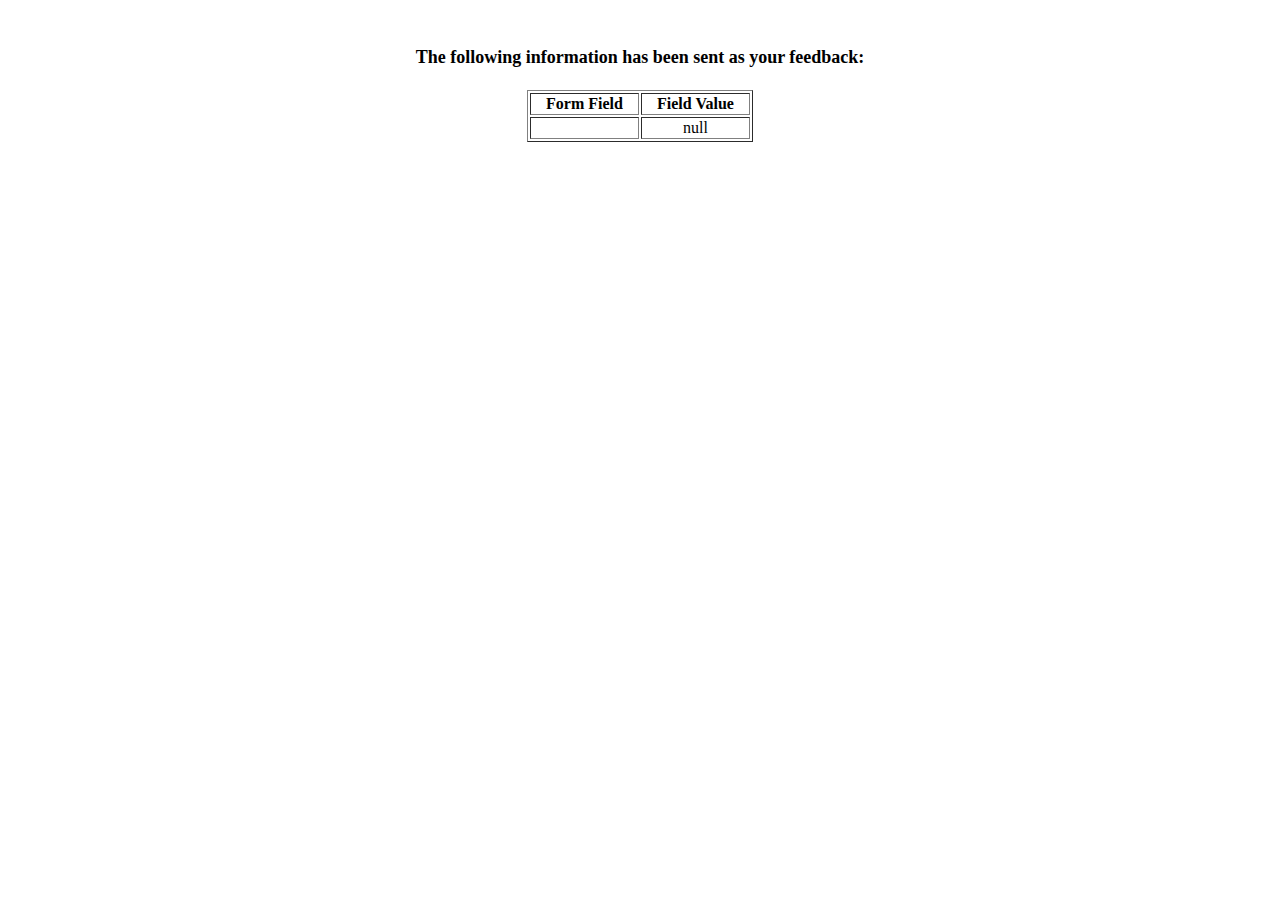
<file: show_data.html>
<html>
<head>
<title>Feedback Sent</title>
</head>
<body>
<p align=center>&nbsp;</p>
<h1 align=center><font size="+1">The following information has been sent as your
  feedback:</font></h1>

<table border="1" align=center width="226">
  <tr>
    <th align="center">Form Field</th>
    <th align="center">Field Value</th>
  </tr>

<script language="javascript">
var args = location.search.substr(1).split('&');
for (var i = 0; i < args.length; ++i) {
  var parts = args[i].split('=');
  if (parts != null) {
    var field = parts[0];
    var value = parts[1];
    if (value == null) {
      value = "null"
    }
    else {
      value = '"' + unescape(value.replace(/\+/g, ' ')) + '"';
    }

    document.writeln('<tr><td align="center">' + field + '</td>');
    document.writeln('<td align="center">' + value + '</td></tr>');
  }
}
</script>

<noscript>
<tr><td>
<p>You need to turn on Javascript in your browser.</p>

<p>In Microsoft Internet Explorer 4 or greater:</p>
<ul>
<li>From the "Tools" menu (in IE 4, it's the "View" menu), select "Internet Options".</li>
<li>Click on the "Security" tab.</li>
<li>Click on the "Custom Level" button. (In IE 4, select "Custom"
and then click on "Settings...".)</li>
<li>Under "Active scripting" make sure "Enable" is selected.</li>
</ul>

<p>In Netscape version 4 or greater:</p>
<ul>
<li>From the <b>Edit</b> menu, select <b>Preferences</b>.</li>
<li>In the <b>Category</b> list on the left, click on the word "Advanced".</li>
<li>In the panel on the right, make sure "Enable JavaScript" is checked.</li>
<li>Click the <b>OK</b> button.</li>
</ul>

</td></tr>
</noscript>

</table>
</body>
</html>
</file>
<file: style.css>
* {
    margin: 0;
    padding: 0;
    box-sizing: border-box;
    font-family: Georgia, 'Times New Roman', Times, serif;
    line-height: 1.6;
}

header {
    width: 100%;
    height: 100%;
    display: flex;
    flex-direction: column;
}

.image1 {
    height: 200px;
    width: 100%;
}

.image2 {
    width: 100px;
    height: 100px;
    display: flex;
    align-self: center;
}

img {
    width: 100%;
    height: 100%;
    object-fit: cover;

}

h1 {
    background-color: #276390;
    text-align: center;
    padding: 10px;
}

header h2 {
    background-color: #0a3143;
    color: #EFEFEF;
    padding: 5px;
    text-align: center;
}

nav {
    display: flex;
    justify-content: center;
    flex-wrap: wrap;
}

nav a {
    padding-top: 15px;
    padding-bottom: 15px;
    padding-left: 20px;
    padding-right: 20px;
    margin-left: 10px;
    margin-right: 10px;
    margin-bottom: 50px;
    margin-top: 20px;
    background-color: #0a3143;
    color: white;
    border-radius: 15px;
    text-align: center;
    text-decoration: none;
    font-size: 16px;
    -webkit-transition-duration: 0.4s;
    transition-duration: 0.4s
}

nav a:hover,
.button-send:hover {
    background-color: white;
    color: black;
    box-shadow: 0 12px 16px 0 rgba(0, 0, 0, 0.24), 0 17px 50px 0 rgba(0, 0, 0, 0.19);
}

section {
    display: flex;
    flex-direction: column;
    align-items: left;
}

article {
    display: flex;
    flex-direction: column;
    align-items: left;
}

p {
    text-align: left;
    margin-left: 20px;
    margin-right: 20px;
    margin-top: 10px;
    margin-bottom: 20px;
}

main h2,
h3 {
    margin-bottom: 10px;
    margin-top: 10px;
}

main {
    display: flex;
    flex-direction: column;
    margin-left: 40px;
    margin-right: 40px;
    margin-bottom: 50px;
}

ol,
ul {
    list-style-position: inside;
    margin-top: 10px;
    margin-left: 20px;
}

.style-list-none {
    margin-left: 10px;
}

body {
    background: linear-gradient(#EFEFEF, rgb(203, 229, 245));

}

.titles {
    flex-direction: column;
}

footer {
    height: 100px;
}

.p1 {
    display: flex;
    flex-direction: row;
    justify-content: space-between;
}

.p11 {
    margin-left: 0;
}

th,
tr,
tbody,
td {

    padding: 20px;
    text-align: center;
    border-collapse: collapse;
}

table {
    display: flex;
    flex-direction: column;
    margin: auto;
    border: solid #0a3143;
    border-collapse: collapse;
    margin-bottom: 50px;
}

th {
    border: solid white;
    background-color: #0a3143;
    color: white;

}

tbody tr:nth-child(2n+1) {

    border-bottom: solid gray;
}

tbody tr:nth-child(4n),
tbody tr:nth-child(4n+1) {
    background-color: #276390;
    color: white;
}

.main-section {

    width: 50%;
    margin: auto;
    margin-bottom: 50px;
}

.name {
    display: flex;
    justify-content: space-between;
}

label,
.space-street,
.space-parent,
.space-date {
    margin-bottom: 10px;
}

.h2-form {
    text-align: center;
}

.schools,
.position,
.uniform {
    display: flex;
    flex-direction: row;
    justify-content: flex-start;
    margin-bottom: 40px;
}

.margin-school,
.margin-position,
.margin-uniform {
    display: flex;
    flex-direction: column;
    margin-right: 40px;
}

.space,
.h2-form {
    margin-bottom: 40px;
}

form h2 {
    margin-bottom: 10px;
}

form section p,
p {
    text-align: justify;
}

.button-send {
    padding-left: 15px;
    padding-right: 15px;
    padding-top: 5px;
    padding-bottom: 5px;
    border-radius: 15px;
    border: none;
    background-color: #0a3143;
    color: #EFEFEF;
    -webkit-transition-duration: 0.4s;
    transition-duration: 0.4s;
}

.maps {
    width: 100px;
    height: 100px;
    padding: 5px;

}

.maps:hover {
    width: 100%;
    height: 100%;
}

footer p {
    display: flex;
    justify-content: flex-end;
}

@media (min-width: 320px) and (max-width: 767px) {
    .image1 {
        height: 100px;
    }

    * {
        font-size: 16px;
    }

    .image2 {
        height: 50px;
        width: 50px;
    }

    nav a {
        padding-top: 5px;
        padding-bottom: 5px;
        padding-left: 10px;
        padding-right: 10px;
        margin-left: 5px;
        margin-right: 5px;
        margin-bottom: 20px;
        margin-top: 10px;
    }

    .main-section {
        margin: 0;
        width: 100%;
    }

    main {
        margin-left: 10%;
        margin-right: 10%;
    }

    .maps {
        height: 10px;
        width: 10px;
    }

    th,
    tr,
    tbody,
    td {

        padding: 0px;
        text-align: center;
        border-collapse: collapse;
    }
    .p1{
        flex-direction: column;
    }
    .space{
        display: flex;
        flex-direction: column;
        justify-content: center;
    }
    .name{
        margin: auto;
        flex-direction: column;
  
    }
    .class{
        display: flex;
        flex-wrap: wrap;
        gap: 5px;
    }

    .gender{
        display: flex;
        flex-wrap: wrap;
        gap: 2px;
    }
    footer{
        height: 50px;
    }
}
@media (min-width: 768px) and (max-width: 1024px){
    .image1 {
        height: 120px;
    }

    * {
        font-size: 16px;
    }

    .image2 {
        height: 50px;
        width: 50px;
    }

    nav a {
        padding-top: 5px;
        padding-bottom: 5px;
        padding-left: 10px;
        padding-right: 10px;
        margin-left: 5px;
        margin-right: 5px;
        margin-bottom: 20px;
        margin-top: 10px;
    }

    .main-section {
        margin: 0;
        width: 100%;
    }

    main {
        margin-left: 10%;
        margin-right: 10%;
    }

    .maps {
        height: 50px;
        width: 50px;
    }
    th,
    tr,
    tbody,
    td {

        padding: 5px;
        text-align: center;
        border-collapse: collapse;
    }
    .p1{
        flex-direction: row;
    }
    .space{
        display: flex;
        flex-flow:row wrap;
        justify-content: center;
    }
    .name{
        flex-direction: row;
    }
    .class{
        display: flex;
        flex-wrap: wrap;
        gap: 5px;
    }
    .space{
        margin-left: 10px;
    }
    .gender{
        display: flex;
        flex-wrap: wrap;
        gap: 2px;
    }
    .form-final{
        display: flex;
        flex-direction: column;
        align-items: center;
    }
    footer{
        height: 70px;
    }
}
</file>
